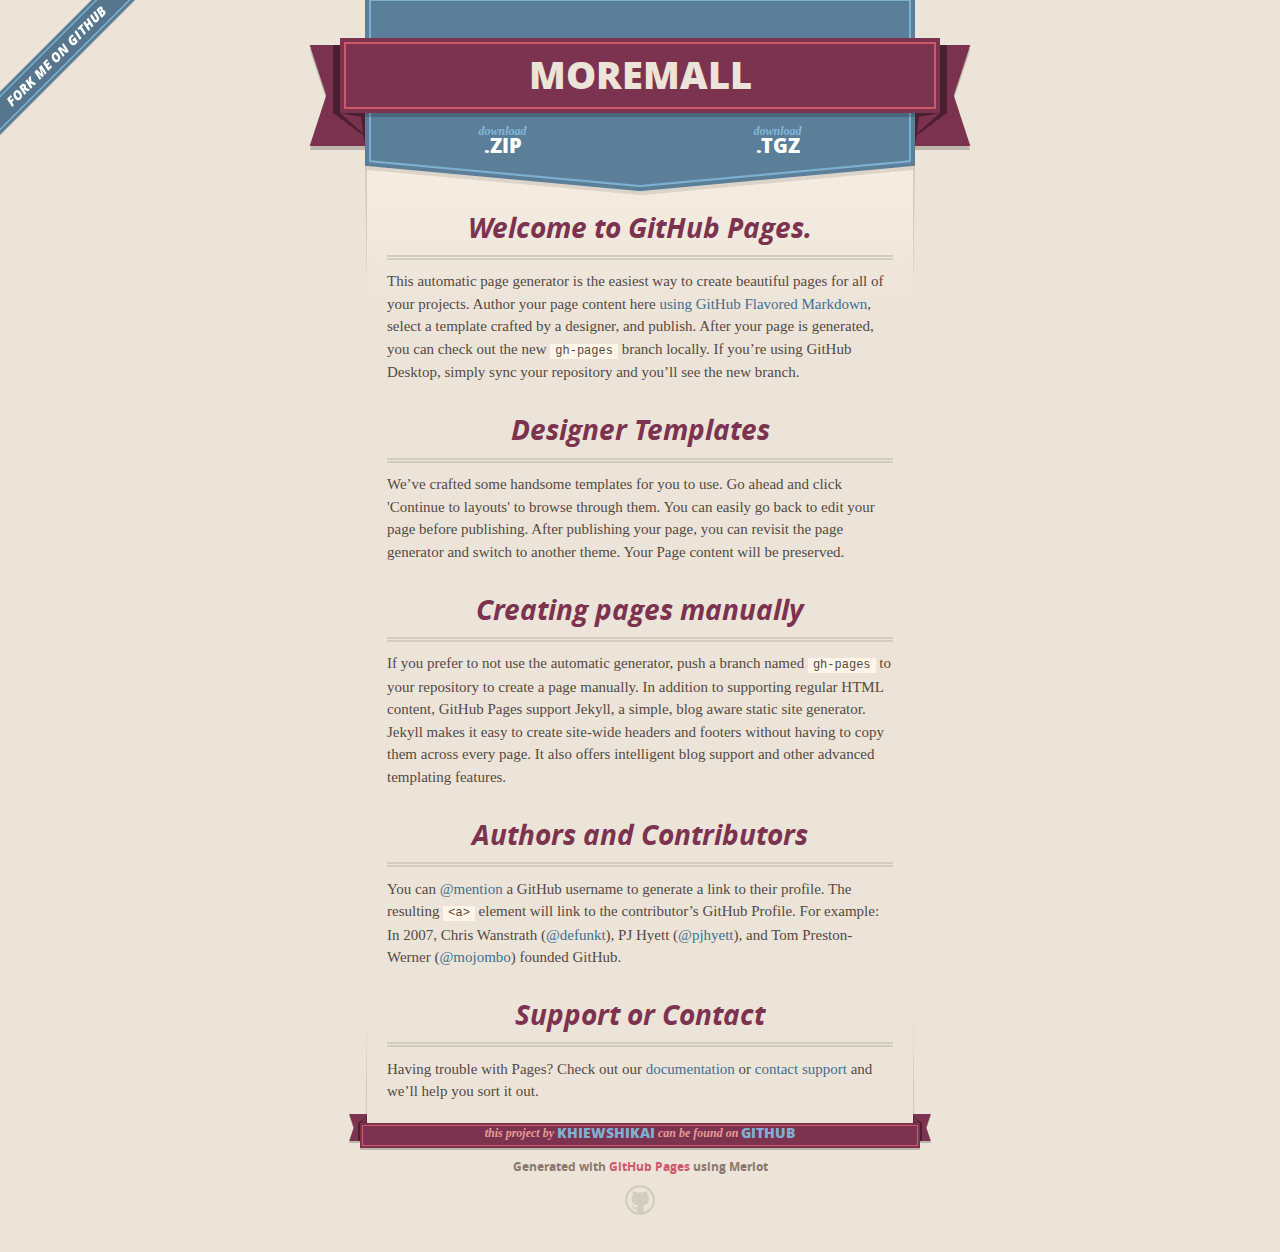
<file: index.html>
<!DOCTYPE html>
<html>
  <head>
    <meta charset='utf-8'>
    <meta http-equiv="X-UA-Compatible" content="chrome=1">
    <meta name="viewport" content="width=640">

    <link rel="stylesheet" href="stylesheets/core.css" media="screen">
    <link rel="stylesheet" href="stylesheets/mobile.css" media="handheld, only screen and (max-device-width:640px)">
    <link rel="stylesheet" href="stylesheets/github-light.css">

    <script type="text/javascript" src="javascripts/modernizr.js"></script>
    <script type="text/javascript" src="https://ajax.googleapis.com/ajax/libs/jquery/1.7.1/jquery.min.js"></script>
    <script type="text/javascript" src="javascripts/headsmart.min.js"></script>
    <script type="text/javascript">
      $(document).ready(function () {
        $('#main_content').headsmart()
      })
    </script>
    <title>Moremall by khiewshikai</title>
  </head>

  <body>
    <a id="forkme_banner" href="https://github.com/khiewshikai/moremall">View on GitHub</a>
    <div class="shell">

      <header>
        <span class="ribbon-outer">
          <span class="ribbon-inner">
            <h1>Moremall</h1>
            <h2></h2>
          </span>
          <span class="left-tail"></span>
          <span class="right-tail"></span>
        </span>
      </header>

      <section id="downloads">
        <span class="inner">
          <a href="https://github.com/khiewshikai/moremall/zipball/master" class="zip"><em>download</em> .ZIP</a><a href="https://github.com/khiewshikai/moremall/tarball/master" class="tgz"><em>download</em> .TGZ</a>
        </span>
      </section>


      <span class="banner-fix"></span>


      <section id="main_content">
        <h3>
<a id="welcome-to-github-pages" class="anchor" href="#welcome-to-github-pages" aria-hidden="true"><span aria-hidden="true" class="octicon octicon-link"></span></a>Welcome to GitHub Pages.</h3>

<p>This automatic page generator is the easiest way to create beautiful pages for all of your projects. Author your page content here <a href="https://guides.github.com/features/mastering-markdown/">using GitHub Flavored Markdown</a>, select a template crafted by a designer, and publish. After your page is generated, you can check out the new <code>gh-pages</code> branch locally. If you’re using GitHub Desktop, simply sync your repository and you’ll see the new branch.</p>

<h3>
<a id="designer-templates" class="anchor" href="#designer-templates" aria-hidden="true"><span aria-hidden="true" class="octicon octicon-link"></span></a>Designer Templates</h3>

<p>We’ve crafted some handsome templates for you to use. Go ahead and click 'Continue to layouts' to browse through them. You can easily go back to edit your page before publishing. After publishing your page, you can revisit the page generator and switch to another theme. Your Page content will be preserved.</p>

<h3>
<a id="creating-pages-manually" class="anchor" href="#creating-pages-manually" aria-hidden="true"><span aria-hidden="true" class="octicon octicon-link"></span></a>Creating pages manually</h3>

<p>If you prefer to not use the automatic generator, push a branch named <code>gh-pages</code> to your repository to create a page manually. In addition to supporting regular HTML content, GitHub Pages support Jekyll, a simple, blog aware static site generator. Jekyll makes it easy to create site-wide headers and footers without having to copy them across every page. It also offers intelligent blog support and other advanced templating features.</p>

<h3>
<a id="authors-and-contributors" class="anchor" href="#authors-and-contributors" aria-hidden="true"><span aria-hidden="true" class="octicon octicon-link"></span></a>Authors and Contributors</h3>

<p>You can <a href="https://github.com/blog/821" class="user-mention">@mention</a> a GitHub username to generate a link to their profile. The resulting <code>&lt;a&gt;</code> element will link to the contributor’s GitHub Profile. For example: In 2007, Chris Wanstrath (<a href="https://github.com/defunkt" class="user-mention">@defunkt</a>), PJ Hyett (<a href="https://github.com/pjhyett" class="user-mention">@pjhyett</a>), and Tom Preston-Werner (<a href="https://github.com/mojombo" class="user-mention">@mojombo</a>) founded GitHub.</p>

<h3>
<a id="support-or-contact" class="anchor" href="#support-or-contact" aria-hidden="true"><span aria-hidden="true" class="octicon octicon-link"></span></a>Support or Contact</h3>

<p>Having trouble with Pages? Check out our <a href="https://help.github.com/pages">documentation</a> or <a href="https://github.com/contact">contact support</a> and we’ll help you sort it out.</p>
      </section>

      <footer>
        <span class="ribbon-outer">
          <span class="ribbon-inner">
            <p>this project by <a href="https://github.com/khiewshikai">khiewshikai</a> can be found on <a href="https://github.com/khiewshikai/moremall">GitHub</a></p>
          </span>
          <span class="left-tail"></span>
          <span class="right-tail"></span>
        </span>
        <p>Generated with <a href="https://pages.github.com">GitHub Pages</a> using Merlot</p>
        <span class="octocat"></span>
      </footer>

    </div>

    
  </body>
</html>
</file>
<file: stylesheets/core.css>
@import url("screen.css");
@import url("non-screen.css") handheld;
@import url("non-screen.css") only screen and (max-device-width:640px);
</file>
<file: stylesheets/mobile.css>
/* Generated by Font Squirrel (http://www.fontsquirrel.com) on February 9, 2012 */


@font-face {
  font-family: 'Open Sans';
  src: url('../fonts/opensans-regular-webfont.eot');
  src: url('../fonts/opensans-regular-webfont.eot?#iefix') format('embedded-opentype'),
       url('../fonts/opensans-regular-webfont.woff') format('woff'),
       url('../fonts/opensans-regular-webfont.ttf') format('truetype'),
       url('../fonts/opensans-regular-webfont.svg#OpenSansRegular') format('svg');
  font-weight: normal;
  font-style: normal;
}

@font-face {
  font-family: 'Open Sans';
  src: url('../fonts/opensans-italic-webfont.eot');
  src: url('../fonts/opensans-italic-webfont.eot?#iefix') format('embedded-opentype'),
       url('../fonts/opensans-italic-webfont.woff') format('woff'),
       url('../fonts/opensans-italic-webfont.ttf') format('truetype'),
       url('../fonts/opensans-italic-webfont.svg#OpenSansItalic') format('svg');
  font-weight: normal;
  font-style: italic;
}

@font-face {
  font-family: 'Open Sans';
  src: url('../fonts/opensans-bold-webfont.eot');
  src: url('../fonts/opensans-bold-webfont.eot?#iefix') format('embedded-opentype'),
       url('../fonts/opensans-bold-webfont.woff') format('woff'),
       url('../fonts/opensans-bold-webfont.ttf') format('truetype'),
       url('../fonts/opensans-bold-webfont.svg#OpenSansBold') format('svg');
  font-weight: bold;
  font-style: normal;
}

@font-face {
  font-family: 'Open Sans';
  src: url('../fonts/opensans-bolditalic-webfont.eot');
  src: url('../fonts/opensans-bolditalic-webfont.eot?#iefix') format('embedded-opentype'),
       url('../fonts/opensans-bolditalic-webfont.woff') format('woff'),
       url('../fonts/opensans-bolditalic-webfont.ttf') format('truetype'),
       url('../fonts/opensans-bolditalic-webfont.svg#OpenSansBoldItalic') format('svg');
  font-weight: bold;
  font-style: italic;
}

@font-face {
  font-family: 'Open Sans';
  src: url('../fonts/opensans-extrabold-webfont.eot');
  src: url('../fonts/opensans-extrabold-webfont.eot?#iefix') format('embedded-opentype'),
       url('../fonts/opensans-extrabold-webfont.woff') format('woff'),
       url('../fonts/opensans-extrabold-webfont.ttf') format('truetype'),
       url('../fonts/opensans-extrabold-webfont.svg#OpenSansExtrabold') format('svg');
  font-weight: bolder;
  font-style: normal;
}


/* http://meyerweb.com/eric/tools/css/reset/ 
   v2.0 | 20110126
   License: none (public domain)
*/

html, body, div, span, applet, object, iframe,
h1, h2, h3, h4, h5, h6, p, blockquote, pre,
a, abbr, acronym, address, big, cite, code,
del, dfn, em, img, ins, kbd, q, s, samp,
small, strike, strong, sub, sup, tt, var,
b, u, i, center,
dl, dt, dd, ol, ul, li,
fieldset, form, label, legend,
table, caption, tbody, tfoot, thead, tr, th, td,
article, aside, canvas, details, embed, 
figure, figcaption, footer, header, hgroup, 
menu, nav, output, ruby, section, summary,
time, mark, audio, video {
  margin: 0;
  padding: 0;
  border: 0;
  font-size: 100%;
  font: inherit;
  vertical-align: baseline;
}
/* HTML5 display-role reset for older browsers */
article, aside, details, figcaption, figure, 
footer, header, hgroup, menu, nav, section {
  display: block;
}
body {
  line-height: 1;
}
ol, ul {
  list-style: none;
}
blockquote, q {
  quotes: none;
}
blockquote:before, blockquote:after,
q:before, q:after {
  content: '';
  content: none;
}
table {
  border-collapse: collapse;
  border-spacing: 0;
}

header, footer, section {
  display: block;
  position: relative;
}

/* STYLES */

div.shell {
  display: block;
  width: 640px;
  margin: 0 auto;
}

a#forkme_banner {
  display: none;
}

/* header */

header {
  position: relative;
  z-index: 2;
  margin: 0;
  max-width: 640px;
  top: 51px;
}

header span.ribbon-inner {
  position: relative;
  display: block;
  background-color: #cd596b;
  border: 8px solid #7c334f;
  padding: 6px;
  z-index: 1;
}

header span.left-tail, header span.right-tail {
  position: relative;
  display: block;
  width: 19px;
  height: 10px;
  background: transparent url(../images/ribbon-tail-sprite-2x.png) 0 0 no-repeat;
  position: absolute;
  bottom: -10px;
  z-index: 0;
}

header span.left-tail {
  background-position: 0 0;
  left: 0;
}

header span.right-tail {
  background-position: -19px 0;
  right: 0;
}

header h1 {
  background-color: #7c334f;
  font-size: 2em;
  font-weight: bolder;
  font-style: normal;
  text-transform: uppercase;
  color: #ece4d8;
  text-align: center;
  line-height:1;  
  padding: 14px 20px 0;
}

header h2 {
  background-color: #7c334f;
  font: bold italic .85em/1.5 Georgia, Times, “Times New Roman”, serif;
  color: #e69b95;
  padding-bottom: 14px;
  margin-top: -3px;
  text-align: center;
}

section#downloads {
  position: relative;
  display: block;
  height: 171px;
  width: 602px;
  padding-bottom: 150px;
  margin: 51px auto -250px;
  z-index: 1;
  background: transparent url(../images/shield.png) center 0 no-repeat;
}

section#downloads a {
  display: none;
}

span.banner-fix {
  background: transparent url(../images/shield-fallback.png) center top no-repeat;
  display: block;
  height: 31px;
  position: absolute;
  width: 640px;
  top: 20px;

}

section#main_content {
  z-index: 2;
  padding: 20px 40px 0;
  min-height:185px;
}

/* footer */

footer {
  background: none;
  padding-top: 104px;
  margin: -94px auto 40px;
  max-width:640px;
  text-align: center;
}

footer span.ribbon-outer {
  display: block;
  position: relative;
  border-bottom: 2px solid #bdb6ad;
}

footer span.ribbon-inner {
  position: relative;
  display: block;
  background-color: #cd596b;
  border: 8px solid #7c334f;
  padding: 6px;
  z-index: 1;
}

footer p {
  font-family: 'Open Sans', sans-serif;
  font-weight: bold;
  font-size: .6em;
  color: #8b786f;
}

footer a {
  color: #cd596b;
}

footer span.ribbon-inner p {
  background-color: #7c334f;
  margin: 0;
  color: #e69b95;
  font: bold italic 22px/1 Georgia, Times, “Times New Roman”, serif;
  height: auto;
  line-height: 1.1;
  padding: 20px 0px 10px;
}

footer span.ribbon-inner a {
  display: block;
  position: relative;
  bottom: 0;
  color: #7eb0d2;
  font-family: 'Open Sans', sans-serif;
  text-transform: uppercase;
  font-style: normal;
  font-weight: bolder;
  font-size: 38px;
  padding-bottom: 10px;
}

footer span.ribbon-inner a:hover {
  color: #7eb0d2;
}

footer span.left-tail, footer span.right-tail {
  position: relative;
  display: block;
  width: 23px;
  height: 126px;
  background: transparent url(../images/small-ribbon-tail-sprite-2x.png) 0 0 no-repeat;
  position: absolute;
  top: -126px;
  z-index: 0;
}

footer span.left-tail {
  background-position: 0 0;
  left: 0;
}

footer span.right-tail {
  background-position: -23px 0;
  right: 0;
}

footer span.octocat {
  background: transparent url(../images/octocat-2x.png) 0 0 no-repeat;
  display: block;
  width: 60px;
  height: 60px;
  margin: 20px auto 0;}

/* content */

body {
  background: #ece4d8;
  font: normal normal 30px/1.5 Georgia, Palatino,” Palatino Linotype”, Times, “Times New Roman”, serif;
  color: #544943;
  -webkit-font-smoothing: antialiased;
}

a, a:hover {
  color: #417090;
}

a {
  text-decoration: none;
}

a:hover {
  text-decoration: underline;
}

h1,h2,h3,h4,h5,h6 {
  font-family: 'Open Sans', sans-serif;
  font-weight: bold;
}

p {
  margin: .7em 0 0;
}

strong {
  font-weight: bold;
}

em {
  font-style: italic;
}

ol {
  margin: .7em 0;
  list-style-type: decimal;
  padding-left: 1.35em;
}

ul {
  margin: .7em 0;
  padding-left: 1.35em;
}

ul li {
  padding-left: 20px;
  background: transparent url(../images/chevron-2x.png) left 15px no-repeat;
}

blockquote {
  font-family: 'Open Sans', sans-serif;
  margin: 20px 0;
  color: #8b786f;
  padding-left: 1.35em;
  background: transparent url('../images/blockquote-gfx-2x.png') 0 8px no-repeat;
}

img {
  -webkit-box-shadow: 0px 4px 0px #bdb6ad;
  -moz-box-shadow: 0px 4px 0px #bdb6ad;
  box-shadow: 0px 4px 0px #bdb6ad;
  border: 4px solid #fff6e9;
  max-width: 556px;
}

hr {
  border: none;
  outline: none;
  height: 42px;
  background: transparent url('../images/hr-2x.jpg') center center repeat-x;
  margin: 0 0 20px;
}

code {
  background: #fff6e9;
  font: normal normal .9em/1.7 "Lucida Sans Typewriter", "Lucida Console", Monaco, "Bitstream Vera Sans Mono", monospace;
  padding: 0 5px 1px;
}

pre {
  margin: 10px 0 20px;
  padding: .7em;
  background: #fff6e9;
  border-bottom: 4px solid #bdb6ad;
  font: normal normal .9em/1.7 "Lucida Sans Typewriter", "Lucida Console", Monaco, "Bitstream Vera Sans Mono", monospace;
  overflow: auto;
}

table {
  background: #fff6e9;
  display: table;
  width: 100%;
  border-collapse: separate;
  border-bottom: 4px solid #bdb6ad;
  margin: 10px 0;
}

tr {
  display: table-row;
}

th {
  display: table-cell;
  padding: 2px 10px;
  border: solid #ece4d8;
  border-width: 0 4px 4px 0;
  color: #cd596b;
  font-family: 'Open Sans', sans-serif;
  font-weight: bold;
  font-size: .85em;
}

td {
  display: table-cell;
  padding: 0 .7em;
  border: solid #ece4d8;
  border-width: 0 4px 4px 0;
}

td:last-child, th:last-child {
  border-right: none;
}

tr:last-child td {
  border-bottom: none;
}

dl {
  margin: .7em 0 20px;
}

dt {
  font-family: 'Open Sans', sans-serif;
  font-weight: bold;
}

dd {
  padding-left: 1.35em;
}

dd p:first-child {
  margin-top: 0;
}

/* Content based headers */

#main_content > .header-level-1:first-child,
#main_content > .header-level-2:first-child,
#main_content > .header-level-3:first-child,
#main_content > .header-level-4:first-child,
#main_content > .header-level-5:first-child,
#main_content > .header-level-6:first-child {
  margin-top: 0;
}

.header-level-1 {
  font-size: 1.85em;
  border-bottom: .2em double #d3ccc1;
  color: #7c334f;
  text-align: center;
  font-style: italic;
  margin: 1.1em 0 .38em;
  line-height: 1.2;
  padding-bottom: 10px
}

.header-level-2 {
  font-size: 1.58em;
  color: #7c334f;
  margin: .95em 0 .5em;
  border-bottom: .1em solid #D3CCC1;
  line-height: 1.2;
  padding-bottom: 10px
}

.header-level-3 {
  margin: 20px 0 10px;
  font-size: 1.45em;
}

.header-level-4 {
  margin: .6em 0;
  font-size: 1.2em;
  color: #cd596b;
}

.header-level-5 {
  margin: .7em 0;
  font-size: 1em;
  color: #8b786f;
}

.header-level-6 {
  margin: .8em 0;
  font-size: .85em;
  font-style: italic;
}
</file>
<file: stylesheets/github-light.css>
/*
   Copyright 2014 GitHub Inc.

   Licensed under the Apache License, Version 2.0 (the "License");
   you may not use this file except in compliance with the License.
   You may obtain a copy of the License at

       http://www.apache.org/licenses/LICENSE-2.0

   Unless required by applicable law or agreed to in writing, software
   distributed under the License is distributed on an "AS IS" BASIS,
   WITHOUT WARRANTIES OR CONDITIONS OF ANY KIND, either express or implied.
   See the License for the specific language governing permissions and
   limitations under the License.

*/

.pl-c /* comment */ {
  color: #969896;
}

.pl-c1      /* constant, markup.raw, meta.diff.header, meta.module-reference, meta.property-name, support, support.constant, support.variable, variable.other.constant */,
.pl-s .pl-v /* string variable */ {
  color: #0086b3;
}

.pl-e  /* entity */,
.pl-en /* entity.name */ {
  color: #795da3;
}

.pl-s .pl-s1 /* string source */,
.pl-smi      /* storage.modifier.import, storage.modifier.package, storage.type.java, variable.other, variable.parameter.function */ {
  color: #333;
}

.pl-ent /* entity.name.tag */ {
  color: #63a35c;
}

.pl-k /* keyword, storage, storage.type */ {
  color: #a71d5d;
}

.pl-pds              /* punctuation.definition.string, string.regexp.character-class */,
.pl-s                /* string */,
.pl-s .pl-pse .pl-s1 /* string punctuation.section.embedded source */,
.pl-sr               /* string.regexp */,
.pl-sr .pl-cce       /* string.regexp constant.character.escape */,
.pl-sr .pl-sra       /* string.regexp string.regexp.arbitrary-repitition */,
.pl-sr .pl-sre       /* string.regexp source.ruby.embedded */ {
  color: #183691;
}

.pl-v /* variable */ {
  color: #ed6a43;
}

.pl-id /* invalid.deprecated */ {
  color: #b52a1d;
}

.pl-ii /* invalid.illegal */ {
  background-color: #b52a1d;
  color: #f8f8f8;
}

.pl-sr .pl-cce /* string.regexp constant.character.escape */ {
  color: #63a35c;
  font-weight: bold;
}

.pl-ml /* markup.list */ {
  color: #693a17;
}

.pl-mh        /* markup.heading */,
.pl-mh .pl-en /* markup.heading entity.name */,
.pl-ms        /* meta.separator */ {
  color: #1d3e81;
  font-weight: bold;
}

.pl-mq /* markup.quote */ {
  color: #008080;
}

.pl-mi /* markup.italic */ {
  color: #333;
  font-style: italic;
}

.pl-mb /* markup.bold */ {
  color: #333;
  font-weight: bold;
}

.pl-md /* markup.deleted, meta.diff.header.from-file */ {
  background-color: #ffecec;
  color: #bd2c00;
}

.pl-mi1 /* markup.inserted, meta.diff.header.to-file */ {
  background-color: #eaffea;
  color: #55a532;
}

.pl-mdr /* meta.diff.range */ {
  color: #795da3;
  font-weight: bold;
}

.pl-mo /* meta.output */ {
  color: #1d3e81;
}
</file>
